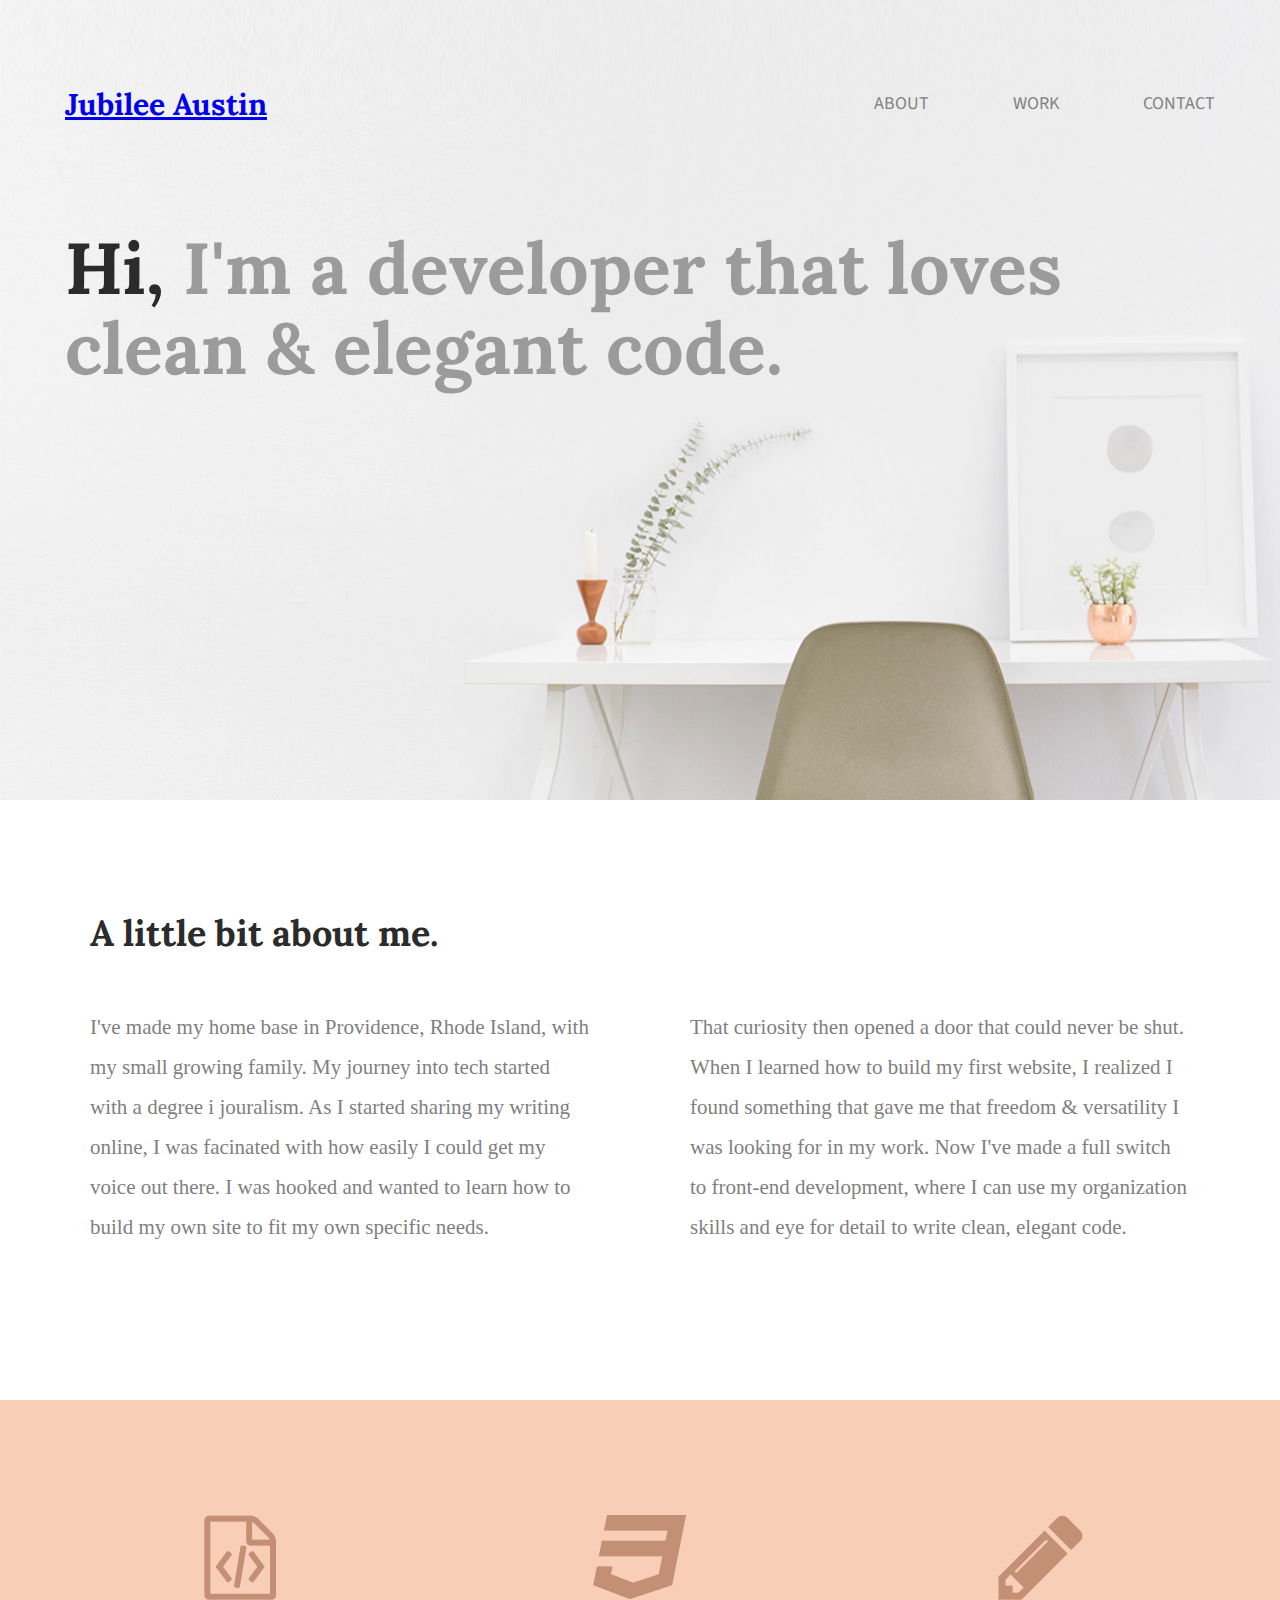
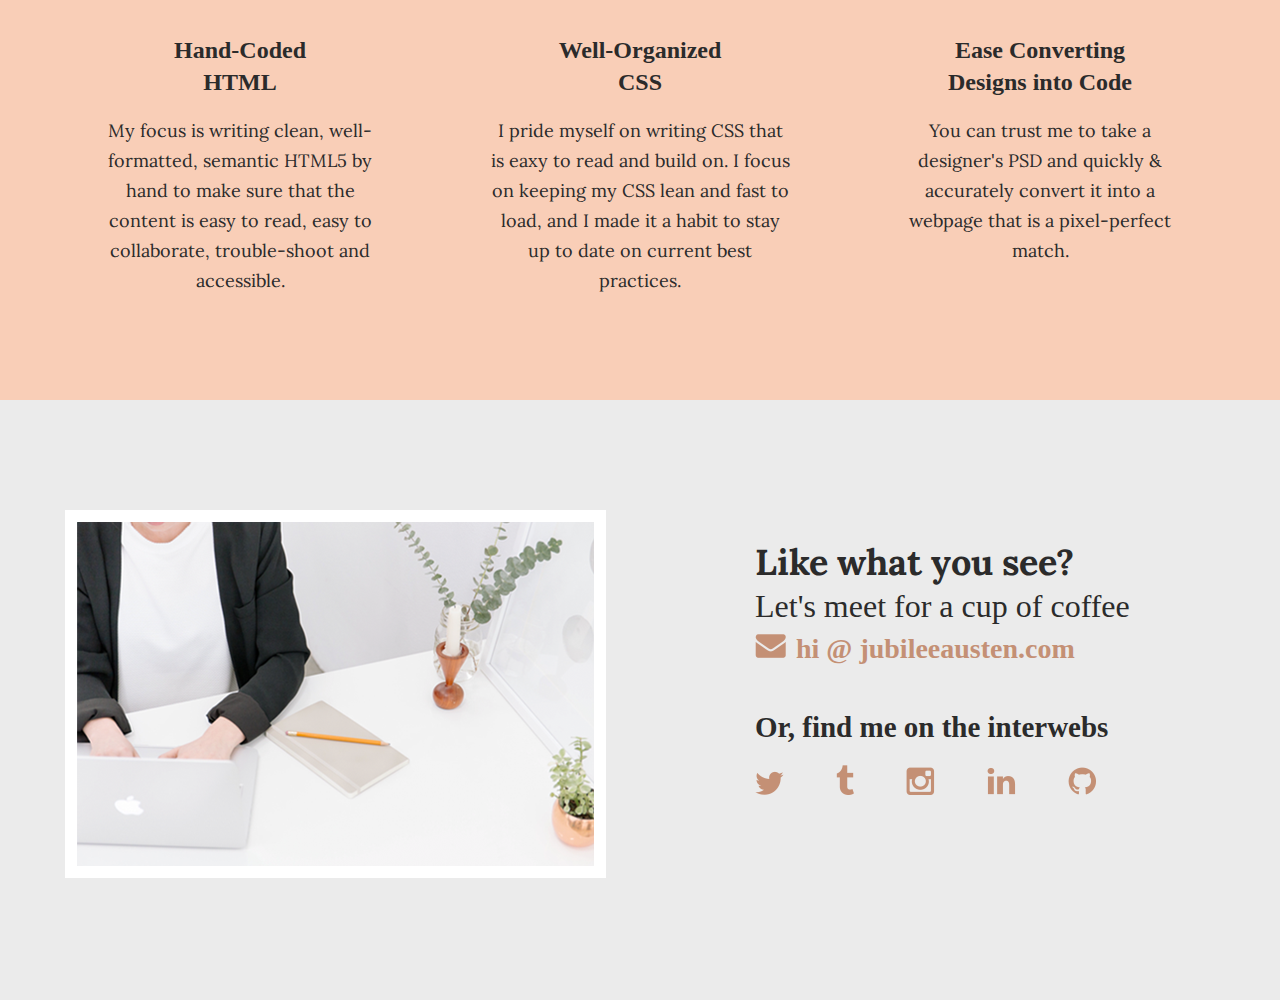
<file: index.html>
<!doctype html>
<html lang="en">
    <head>
        <meta charset="utf-8">
        <title>Jubilee Austen | Portfolio</title>
        <link rel="stylesheet" href="css/normalize.css">
        <link rel="stylesheet" href="css/main.css">
        <link href='https://fonts.googleapis.com/css?family=Source+Sans+Pro:400,700' rel='stylesheet' type='text/css'>
        <link href="https://fonts.googleapis.com/css?family=Lora:400,700&display=swap" rel="stylesheet">
        <link href='https://fonts.googleapis.com/css?family=Lora:400,700' rel='stylesheet' type='text/css'>
    </head>
    <body>
        <header> 
            <div class="full-width">
                <div class="half-width">
                    <h1><a href="index.html">Jubilee Austin</a></h1>
                </div>
                <div class="half-width">
                <nav>
                    <!--this lays out the navigation links-->
                    <ul>
                        <li><a href="#about">About</a></li>
                        <li><a href="work/index.html">Work</a></li>
                        <li><a href="#contact">Contact</a></li>
                    </ul>
                </nav>
            </div>
            <h2><span>Hi,</span> I'm a developer that loves clean &amp; elegant code.</h2>
        </div>
    </header>
        
    <main>
         <section id="about">
            <div class="full-width">
                <h2>A little bit about me.</h2>
                <div class="half-width">
                    <p>I've made my home base in Providence, Rhode Island, with my small growing family. My journey into tech started with a degree i jouralism. As I started sharing my writing online, I was facinated with how easily I could get my voice out there. I was hooked and wanted to learn how to build my own site to fit my own specific needs.</p>
                </div>
                <div class="half-width">
                    <p>That curiosity then opened a door that could never be shut. When I learned how to build my first website, I realized I found something that gave me that freedom &amp; versatility I was looking for in my work. Now I've made a full switch to front-end development, where I can use my organization skills and eye for detail to write clean, elegant code.</p>
                </div>
            </div>
        </section>

        <section id="work">
            <div class="full-width">
                <div class="third-width">
                    <img src="img/html_icon.png" alt="HTML icon"/>
                    <h3>Hand-Coded HTML</h3>
                    <p>My focus is writing clean, well-formatted, semantic HTML5 by hand to make sure that the content is easy to read, easy to collaborate, trouble-shoot and accessible.</p>
                </div>
                <div class="third-width">
                    <img src="img/css_icon.png" alt="CSS Icon"/>
                    <h3>Well-Organized CSS</h3>
                    <p>I pride myself on writing CSS that is eaxy to read and build on. I focus on keeping my CSS lean and fast to load, and I made it a habit to stay up to date on current best practices.</p>
                </div>
                <div class="third-width">
                    <img src="img/pencil_icon.png" alt="Pencil Icon"/>
                    <h3>Ease Converting Designs into Code</h3>
                    <p>You can trust me to take a designer's PSD and quickly &amp; accurately convert it into a webpage that is a pixel-perfect match.</p>
                </div>
            </div>
            </section>

            <footer id="contact">
                <div class="full-width">
                    <div class="half-width">
                        <img src="img/contact_image.png" alt="Contact Image" id="contact-img"/>
                    </div>
                    <div class="half-width" id="contact-info">
                        <h2>Like what you see?</h2>
                        <h3 id="email-header">Let's meet for a cup of coffee</h3>
                        <a href="mailto:hi@jubileeaustin.com"><img src="img/envelope.png" alt="Envelope Image" id="envelope" />hi @ jubileeausten.com</a>
                        <h3 id="socialmedia-header">Or, find me on the interwebs</h3>
                        <ul>
                            <li>
                                <a href="https://twitter.com/"><img src="img/twitter.png" alt="Twitter Icon"/></a>
                            </li>
                            <li>
                                <a href="https://www.tumblr.com/"><img src="img/tumblr.png" alt="Tumblr Icon"/></a>
                            </li>
                            <li>
                                <a href="https://www.instagram.com/?hl=en"><img src="img/instagram.png" alt="Instagram Icon"/></a>
                            </li>
                            <li>
                                <a href="https://www.linkedin.com/"><img src="img/linkedin.png" alt="LinkedIn Icon"/></a>
                            </li>
                            <li>
                                <a href="https://github.com/"><img src="img/github.png" alt="GitHub Icon"/></a>
                            </li>
                        </ul>
                    </div>
                </div>
            </footer>
        </main>
    
    </body>
</html>
</file>
<file: css/main.css>
/***** BASE STYLES *****/
body{
    font-family: 'Source Sans Pro', sans-serif;
    color: #2b2b2b;
    font-family: 'Lora Bold';
}

#about, #work, #contact {
    height: 600px;
}

/***** GRID *****/
.full-width {
    width: 1200px;
    margin: 0 auto;
}

.half-width {
    width: 600px;
    float: left;
}

.third-width {
    width: 400px;
    float: left;
}

/***** Header *****/

header {
    height: 800px;
    background: url('../img/hero.png');
    background-size: cover;
}

header h1 {
    font-family:'Lora', serif;
    font-size: 30px;
    color: #BBC085;
    padding: 65px 0 65px 25px;
}

nav {
    float: right;
    padding: 75px 25px;
}

nav ul li {
    display: inline-block;
}

nav ul li a {
    font-family:'Source Sans Pro', sans-serif;
    text-transform: uppercase;
    text-decoration: none;
    font-size: 18px;
    color: #828282;
    padding-left: 80px;
}

header h2 {
    width: 1000px;
    clear:both;
    font-family:'Lora', serif;
    font-size: 72px;
    line-height: 80px;
    color: #9b9b9b;
    padding: 20px 0 20px 25px;
}

header h2 span {
    color: #2b2b2b;
}

/***** About Section*****/

#about .full-width {
    padding: 80px 0;
}

#about h2{
    font-family:'Lora', serif;
    font-size: 36px;
    padding-left:50px;
}

#about p {
    font-size: 21px;
    color: #7F7F7F;
    line-height:40px;
    padding-left: 50px;
    padding-right: 50px;
}

/***** Work Section *****/

#work {
    background: #F9ceb7;
    text-align: center;
}

#work .full-width {
    padding: 115px 0;
}

#work img {
    padding-bottom: 30px;
}

#work h3 {
    font-size: 24px;
    line-height: 32px;
    width: 190px;
    margin: 0 auto;
}

#work p {
    font-family:'Lora', serif;
    font-size: 18px;
    line-height: 30px;
    padding: 0 50px;
}

/***** Contact Section *****/

#contact {
    background:#ebebeb;
}

#contact .full-width {
    padding: 110px 0;
}

#contact #contact-img {
    margin-left: 25px;
    border: 12px solid #ffffff;
}

#contact h2, #contact #email-header, #contact #socialmedia-header, #contact ul {
    padding-left: 115px;
}

#contact #envelope {
    padding: 0 10px 0 115px;
}

#contact h2{
    font-family: 'Lora', serif;
    font-size: 36px;
    line-height: 44px;
}

#contact #email-header{
    font-size: 32px;
    font-weight: 400;
    line-height: 44px;
    margin: -30px 0 5px 0;
}

#contact #socialmedia-header {
    font-weight: bold;
    font-size: 29px;
    line-height: 44px;
    margin: 40px 0 0 0;
}

#contact a {
    text-decoration: none;
    color: #c49075;
    font-weight: bold;
    font-size: 28px;
}

#contact ul{
    list-style: none;
}

#contact ul li {
    display: inline-block;
}

#contact ul img {
    font-size: 32px;
    padding-right: 48px;
}
</file>
